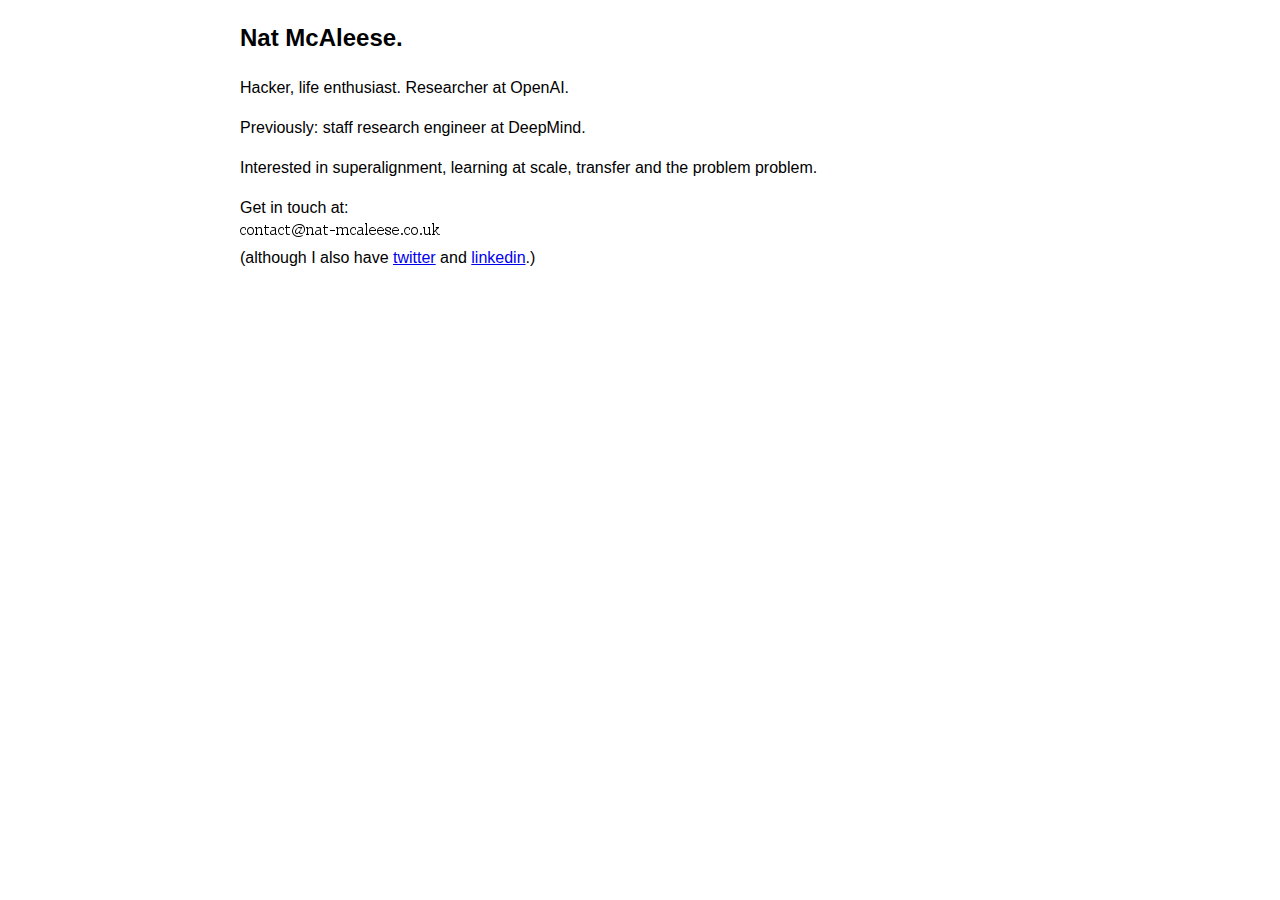
<file: index.html>
<!DOCTYPE html>
<html lang='en'>

  <head>
    <meta http-equiv="content-type" content="text/html; charset=utf-8">
    <meta name="viewport" content="width=device-width, initial-scale=1.0">
    <meta name="google-site-verification" content="U_DGR23dY5ToAO6FD14e_4UfSkHeMfm2pHHIN-rCdas" />
    <title>Nat McAleese</title>
    <style>

      body {
          position:relative;
          font-family:Tahoma,sans-serif;
          font-size:1rem;
          font-weight:400;
          line-height:1.5;
          padding:0 1rem;
          max-width:50rem;
          margin:0 auto
      }

      img {
          margin: auto;
      }

    </style>
  </head>

  <body>
    <h2>Nat McAleese.</h2>
    <p>Hacker, life enthusiast. Researcher at OpenAI.</p>
    <p>Previously: staff research engineer at DeepMind.</p>
    <p>Interested in superalignment, learning at scale, transfer and the problem problem.</p>
    <p>
      Get in touch at:
      <br>
      <img src="contact_email.png" alt="image of email">
      <br>
      (although I also have <a href="https://twitter.com/__nmca__">twitter</a> and <a href=https://www.linkedin.com/in/nat-mcaleese-2440a076>linkedin</a>.)
    </p>
  </body>
</html>
</file>
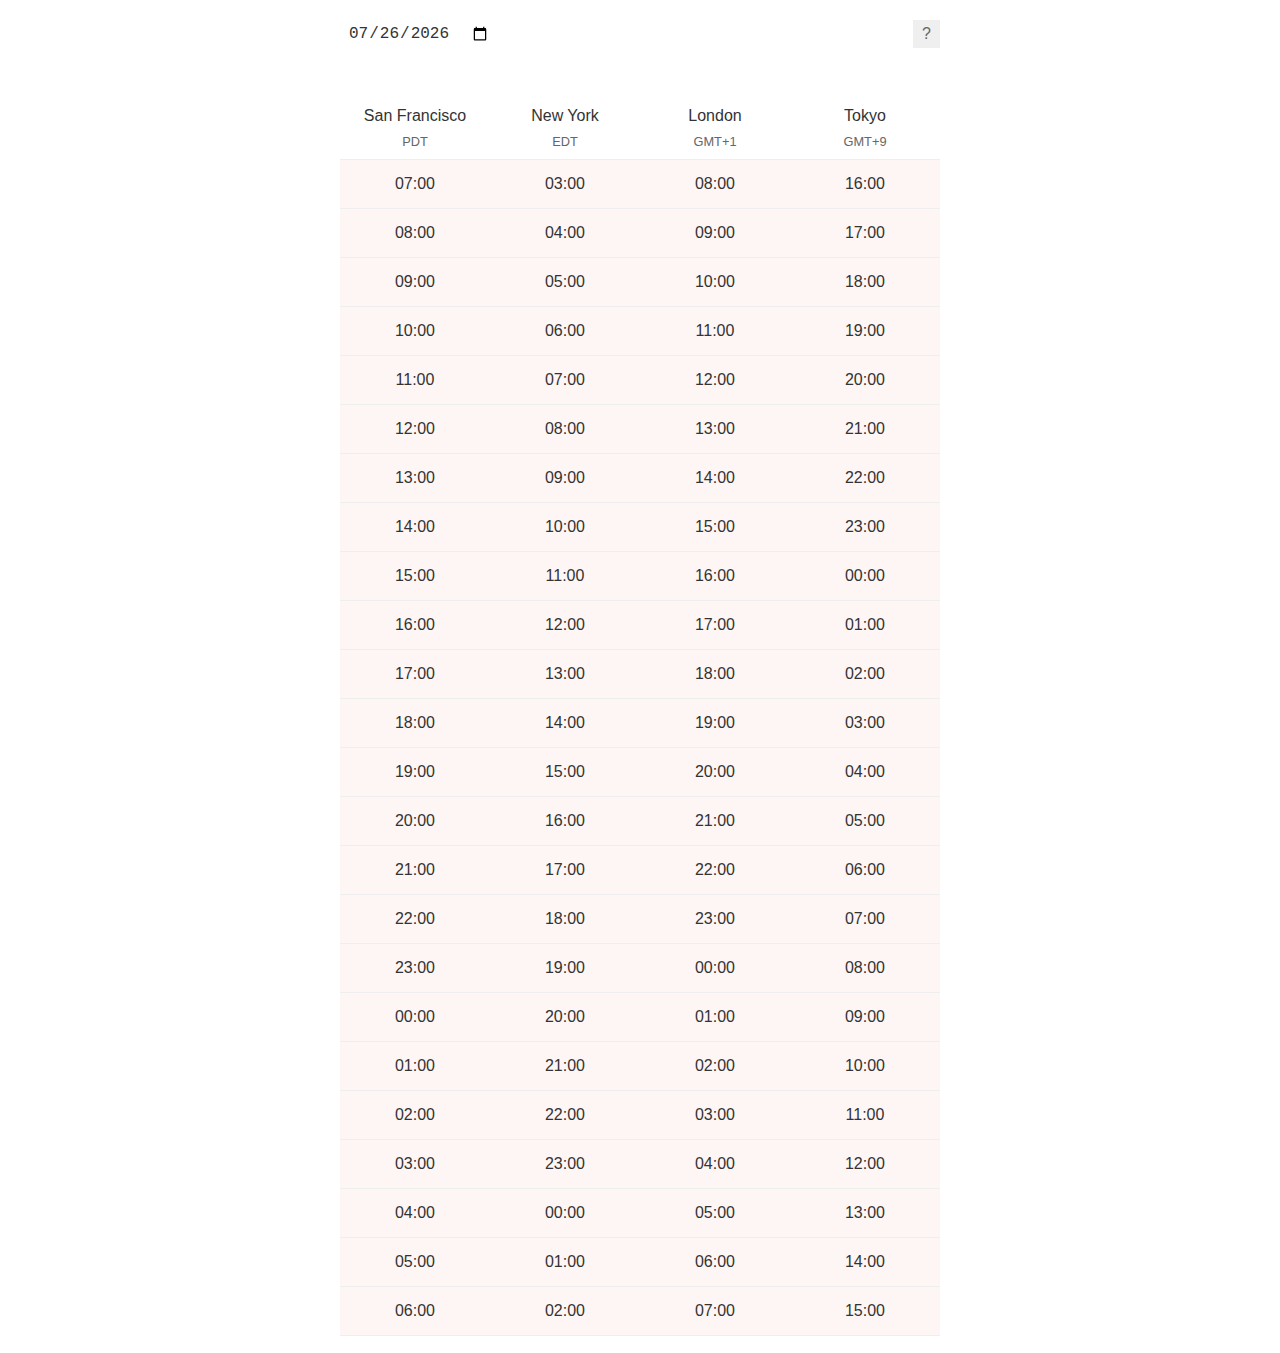
<file: tz.html>
<!DOCTYPE html>
<html lang="en">
<head>
  <meta charset="UTF-8">
  <meta name="viewport" content="width=device-width, initial-scale=1.0, user-scalable=no, maximum-scale=1.0">
  <title>Time Zone Comparison</title>
  <style>
    :root {
      --primary-color: #3498db;
      --background-color: #ffffff;
      --card-background: #fafafa;
      --text-primary: #333333;
      --text-secondary: #666666;
      --business-hours-color: rgba(46, 204, 113, 0.10);
      --working-hours-color: rgba(241, 196, 15, 0.10);
      --night-hours-color: rgba(231, 76, 60, 0.05);
      --border-color: #eeeeee;
    }

    * {
      box-sizing: border-box;
      margin: 0;
      padding: 0;
    }

    body {
      font-family: -apple-system, BlinkMacSystemFont, 'Segoe UI', Roboto, sans-serif;
      color: var(--text-primary);
      background-color: var(--background-color);
      line-height: 1.5;
      padding: 1rem;
    }

    .container {
      max-width: 600px;
      width: 100%;
      margin: 0 auto;
      display: flex;
      flex-direction: column;
      align-items: center;
    }

    .header {
      display: flex;
      justify-content: space-between;
      align-items: center;
      margin-bottom: 1.5rem;
      gap: 10px;
      width: 100%;
    }

    .date-selector {
      padding: 0.5rem;
      border: none;
      background-color: var(--background-color);
      font-size: 1rem;
      color: var(--text-primary);
      outline: none;
    }

    .settings-icon {
      cursor: pointer;
      font-size: 1rem;
      padding: 0.25rem 0.5rem;
      color: var(--text-secondary);
      border: 1px solid var(--border-color);
      flex-shrink: 0;
    }

    table {
      width: 100%;
      border-collapse: collapse;
      margin-top: 1rem;
      /* No border around the table */
      table-layout: fixed;
    }

    th {
      padding: 0.75rem 0.5rem 0.25rem;
      text-align: center;
      font-weight: 500;
      color: var(--text-primary);
      border-bottom: 1px solid var(--border-color);
    }

    .timezone-name {
      display: block;
      font-size: 0.8rem;
      font-weight: normal;
      color: var(--text-secondary);
      margin-top: 0.25rem;
      margin-bottom: 0.25rem;
    }

    td {
      padding: 0.75rem;
      text-align: center;
      border-bottom: 1px solid var(--border-color);
    }

    /* First column is primary city, show hour */
    tr td:first-child {
      font-weight: 500;
      text-align: center;
      /* Removed vertical border */
    }

    .business-hours {
      background-color: var(--business-hours-color);
    }

    .working-hours {
      background-color: var(--working-hours-color);
    }

    .night-hours {
      background-color: var(--night-hours-color);
    }

    .settings-panel {
      position: fixed;
      top: 0;
      right: -300px;
      width: 300px;
      height: 100%;
      background-color: white;
      border-left: 1px solid var(--border-color);
      transition: right 0.25s ease;
      padding: 1.5rem;
      z-index: 1000;
      overflow-y: auto;
      max-width: 100%;
    }

    .settings-panel.open {
      right: 0;
    }

    .settings-panel h2 {
      margin-bottom: 1.5rem;
      color: var(--text-primary);
      font-weight: 500;
    }

    .settings-panel h3 {
      margin: 1.25rem 0 0.5rem;
      color: var(--text-primary);
      font-weight: 500;
      font-size: 1rem;
    }

    .settings-group {
      margin-bottom: 1.25rem;
      display: flex;
      flex-direction: column;
      gap: 0.5rem;
    }

    .settings-group label {
      margin-bottom: 0.25rem;
      color: var(--text-secondary);
    }

    .settings-group select {
      padding: 0.35rem;
      border: 1px solid var(--border-color);
      background-color: var(--background-color);
      font-size: 0.9rem;
      color: var(--text-primary);
      outline: none;
    }

    .hours-range {
      display: flex;
      align-items: center;
      gap: 0.5rem;
    }

    .hours-range span {
      color: var(--text-secondary);
      font-size: 0.9rem;
    }

    .city-list {
      list-style-type: none;
    }

    .city-item {
      display: flex;
      justify-content: space-between;
      align-items: center;
      padding: 0.75rem 0;
      border-bottom: 1px solid var(--border-color);
    }

    .add-city {
      margin-top: 1.5rem;
    }

    .add-city select {
      width: 100%;
      padding: 0.5rem;
      margin-bottom: 0.75rem;
      border: 1px solid var(--border-color);
      background-color: var(--background-color);
      font-size: 1rem;
      color: var(--text-primary);
      outline: none;
    }

    .add-city button {
      width: 100%;
      background-color: var(--primary-color);
      color: white;
      border: none;
      padding: 0.5rem;
      cursor: pointer;
      font-size: 1rem;
      transition: opacity 0.2s;
    }

    .add-city button:hover {
      opacity: 0.9;
    }

    .close-settings {
      position: absolute;
      top: 1rem;
      right: 1rem;
      font-size: 1.5rem;
      cursor: pointer;
      color: var(--text-secondary);
    }

    .overlay {
      display: none;
      position: fixed;
      top: 0;
      left: 0;
      width: 100%;
      height: 100%;
      background-color: rgba(0, 0, 0, 0.3);
      z-index: 999;
    }

    .overlay.open {
      display: block;
    }

    .remove-btn {
      border: none;
      background: none;
      font-size: 1.25rem;
      cursor: pointer;
      color: var(--text-secondary);
      width: 1.75rem;
      height: 1.75rem;
      display: flex;
      align-items: center;
      justify-content: center;
    }

    .primary-tag {
      font-size: 0.75rem;
      background-color: var(--primary-color);
      color: white;
      padding: 0.15rem 0.4rem;
      margin-left: 0.5rem;
    }

    @media (max-width: 600px) {
      body {
        padding: 0.25rem;
      }

      .container {
        width: 100%;
        padding: 0;
      }

      table {
        font-size: 0.85rem;
        width: 100%;
      }

      th, td {
        padding: 0.5rem 0.1rem;
      }

      .date-selector {
        min-width: 140px;
        width: auto;
      }

      .settings-panel {
        width: 100%;
        right: -100%;
      }
    }
  </style>
</head>
<body>
  <div class="container">
    <div class="header">
      <input type="date" id="date-selector" class="date-selector">
      <button class="settings-icon" id="settings-button" aria-label="Settings">?</button>
    </div>
    <table id="time-table">
      <thead>
        <tr id="table-header">
          <!-- City headers will be added by JavaScript -->
        </tr>
      </thead>
      <tbody id="table-body">
        <!-- Rows will be added by JavaScript -->
      </tbody>
    </table>
  </div>

  <!-- Settings Panel -->
  <div class="overlay" id="overlay"></div>
  <div class="settings-panel" id="settings-panel">
    <div class="close-settings" id="close-settings">×</div>
    <h2>Settings</h2>
    
    <h3>Table Options</h3>
    <div class="settings-group">
      <label for="start-hour">Start Hour:</label>
      <select id="start-hour">
        <option value="0">00:00</option>
        <option value="1">01:00</option>
        <option value="2">02:00</option>
        <option value="3">03:00</option>
        <option value="4">04:00</option>
        <option value="5">05:00</option>
        <option value="6">06:00</option>
        <option value="7" selected>07:00</option>
        <option value="8">08:00</option>
        <option value="9">09:00</option>
        <option value="10">10:00</option>
        <option value="11">11:00</option>
        <option value="12">12:00</option>
        <option value="13">13:00</option>
        <option value="14">14:00</option>
        <option value="15">15:00</option>
        <option value="16">16:00</option>
        <option value="17">17:00</option>
        <option value="18">18:00</option>
        <option value="19">19:00</option>
        <option value="20">20:00</option>
        <option value="21">21:00</option>
        <option value="22">22:00</option>
        <option value="23">23:00</option>
      </select>
    </div>
    
    <div class="settings-group">
      <label>Working Hours:</label>
      <div class="hours-range">
        <select id="working-start">
          <option value="6">06:00</option>
          <option value="7">07:00</option>
          <option value="8" selected>08:00</option>
          <option value="9">09:00</option>
          <option value="10">10:00</option>
          <option value="11">11:00</option>
          <option value="12">12:00</option>
          <option value="13">13:00</option>
          <option value="14">14:00</option>
        </select>
        <span>to</span>
        <select id="working-end">
          <option value="14">14:00</option>
          <option value="15">15:00</option>
          <option value="16">16:00</option>
          <option value="17" selected>17:00</option>
          <option value="18">18:00</option>
          <option value="19">19:00</option>
          <option value="20">20:00</option>
          <option value="21">21:00</option>
          <option value="22">22:00</option>
        </select>
      </div>
    </div>
    
    <div class="settings-group">
      <label>Awake Hours:</label>
      <div class="hours-range">
        <select id="awake-start">
          <option value="4">04:00</option>
          <option value="5">05:00</option>
          <option value="6">06:00</option>
          <option value="7">07:00</option>
          <option value="8" selected>08:00</option>
          <option value="9">09:00</option>
          <option value="10">10:00</option>
          <option value="11">11:00</option>
          <option value="12">12:00</option>
        </select>
        <span>to</span>
        <select id="awake-end">
          <option value="18">18:00</option>
          <option value="19">19:00</option>
          <option value="20">20:00</option>
          <option value="21">21:00</option>
          <option value="22" selected>22:00</option>
          <option value="23">23:00</option>
          <option value="0">00:00</option>
          <option value="1">01:00</option>
          <option value="2">02:00</option>
        </select>
      </div>
    </div>
    
    <h3>Cities</h3>
    <ul class="city-list" id="city-list">
      <!-- City list items will be added by JavaScript -->
    </ul>
    <div class="add-city">
      <h3>Add City</h3>
      <select id="city-select">
        <!-- City options will be added by JavaScript -->
      </select>
      <button id="add-city-button">Add City</button>
    </div>
  </div>

  <script>
    // City data with time zones
    const allCities = [
      { name: "London", timezone: "Europe/London" },
      { name: "New York", timezone: "America/New_York" },
      { name: "San Francisco", timezone: "America/Los_Angeles" },
      { name: "Tokyo", timezone: "Asia/Tokyo" },
      { name: "Sydney", timezone: "Australia/Sydney" },
      { name: "Berlin", timezone: "Europe/Berlin" },
      { name: "Paris", timezone: "Europe/Paris" },
      { name: "Beijing", timezone: "Asia/Shanghai" },
      { name: "Mumbai", timezone: "Asia/Kolkata" },
      { name: "Dubai", timezone: "Asia/Dubai" },
      { name: "Singapore", timezone: "Asia/Singapore" },
      { name: "Auckland", timezone: "Pacific/Auckland" },
      { name: "Toronto", timezone: "America/Toronto" },
      { name: "Mexico City", timezone: "America/Mexico_City" },
      { name: "São Paulo", timezone: "America/Sao_Paulo" },
      { name: "Los Angeles", timezone: "America/Los_Angeles" },
      { name: "Chicago", timezone: "America/Chicago" },
      { name: "Hong Kong", timezone: "Asia/Hong_Kong" },
      { name: "Seoul", timezone: "Asia/Seoul" }
    ];

    // Default selected cities (first is primary)
    let selectedCities = [
      { name: "San Francisco", timezone: "America/Los_Angeles" },
      { name: "New York", timezone: "America/New_York" },
      { name: "London", timezone: "Europe/London" },
      { name: "Tokyo", timezone: "Asia/Tokyo" }
    ];
    
    // Default settings
    let settings = {
      startHour: 7,
      workingHours: { start: 8, end: 17 },
      awakeHours: { start: 8, end: 22 }
    };

    // DOM elements
    const dateSelector = document.getElementById('date-selector');
    const tableHeader = document.getElementById('table-header');
    const tableBody = document.getElementById('table-body');
    const settingsButton = document.getElementById('settings-button');
    const settingsPanel = document.getElementById('settings-panel');
    const closeSettings = document.getElementById('close-settings');
    const overlay = document.getElementById('overlay');
    const cityList = document.getElementById('city-list');
    const citySelect = document.getElementById('city-select');
    const addCityButton = document.getElementById('add-city-button');
    
    // Settings controls
    const startHourSelect = document.getElementById('start-hour');
    const workingStartSelect = document.getElementById('working-start');
    const workingEndSelect = document.getElementById('working-end');
    const awakeStartSelect = document.getElementById('awake-start');
    const awakeEndSelect = document.getElementById('awake-end');

    // Set today's date as default
    const today = new Date();
    dateSelector.value = today.toISOString().split('T')[0];

    // Helper function to get timezone abbreviation
    function getTimezoneAbbr(timezone, date) {
      const options = { timeZoneName: 'short', timeZone: timezone };
      // Get timezone abbreviation from the date string
      const tzAbbr = new Intl.DateTimeFormat('en-US', options)
        .formatToParts(date)
        .find(part => part.type === 'timeZoneName').value;
      return tzAbbr;
    }

    // Generate time table function
    function generateTimeTable() {
      // Clear existing table
      tableHeader.innerHTML = '';
      tableBody.innerHTML = '';

      // Get selected date
      const selectedDate = dateSelector.value;
      const dateObj = new Date(selectedDate);

      // Add city headers including primary city
      selectedCities.forEach((city, index) => {
        const cityName = city.name;
        const tzAbbr = getTimezoneAbbr(city.timezone, dateObj);

        tableHeader.innerHTML += `
          <th>
            ${cityName}
            <span class="timezone-name">${tzAbbr}</span>
          </th>`;
      });

      // Get primary city timezone
      const primaryTimezone = selectedCities[0].timezone;

      // Generate rows for each hour (24 hours)
      for (let hour = parseInt(settings.startHour); hour < parseInt(settings.startHour) + 24; hour++) {
        const row = document.createElement('tr');
        const displayHour = hour % 24;

        // Create array to track if all cities are in business hours for coloring
        const hourTypes = [];

        // City time columns including primary city
        selectedCities.forEach((city, index) => {
          const cityCell = document.createElement('td');

          // Create a date object for the selected date at the current hour in the primary timezone
          const date = new Date(`${selectedDate}T${displayHour.toString().padStart(2, '0')}:00:00`);

          // Convert to city's timezone
          const options = {
            hour: '2-digit',
            minute: '2-digit',
            timeZone: city.timezone,
            hour12: false
          };

          const localTime = date.toLocaleTimeString('en-US', options);

          // For primary city (index 0), just show the hour
          if (index === 0) {
            cityCell.textContent = `${displayHour.toString().padStart(2, '0')}:00`;
          } else {
            cityCell.textContent = localTime;
          }

          // Get hour for styling
          const cityHour = parseInt(localTime.split(':')[0]);

          // Determine cell color based on working and awake hours
          // Handle working hours (might also wrap around midnight)
          if ((settings.workingHours.start <= settings.workingHours.end && 
               cityHour >= settings.workingHours.start && 
               cityHour <= settings.workingHours.end) ||
              (settings.workingHours.start > settings.workingHours.end && 
               (cityHour >= settings.workingHours.start || 
                cityHour <= settings.workingHours.end))) {
            hourTypes.push('business');
          } 
          // Handle awake hours (may wrap around midnight)
          else if (
            // If start hour is less than end hour, normal comparison
            (settings.awakeHours.start <= settings.awakeHours.end && 
             cityHour >= settings.awakeHours.start && 
             cityHour <= settings.awakeHours.end) ||
            // If end hour is less than start hour (crosses midnight)
            (settings.awakeHours.start > settings.awakeHours.end && 
             (cityHour >= settings.awakeHours.start || 
              cityHour <= settings.awakeHours.end))
          ) {
            hourTypes.push('working');
          } else {
            hourTypes.push('night');
          }

          row.appendChild(cityCell);
        });

        // Color the entire row based on all cities' hours
        if (hourTypes.every(type => type === 'business')) {
          row.classList.add('business-hours');
        } else if (hourTypes.every(type => type === 'business' || type === 'working')) {
          row.classList.add('working-hours');
        } else {
          row.classList.add('night-hours');
        }

        tableBody.appendChild(row);
      }
    }

    // Initialize city select dropdown
    function initializeCitySelect() {
      citySelect.innerHTML = '';

      // Filter out already selected cities
      const selectedCityNames = selectedCities.map(city => city.name);
      const availableCities = allCities.filter(city => !selectedCityNames.includes(city.name));

      availableCities.forEach(city => {
        const option = document.createElement('option');
        option.value = city.name;
        option.textContent = city.name;
        citySelect.appendChild(option);
      });
    }

    // Update city list in settings panel
    function updateCityList() {
      cityList.innerHTML = '';

      selectedCities.forEach((city, index) => {
        const li = document.createElement('li');
        li.className = 'city-item';

        // Create label
        const label = document.createElement('div');

        if (index === 0) {
          label.innerHTML = `<span>${city.name} <span class="primary-tag">Primary</span></span>`;
        } else {
          label.innerHTML = `<span>${city.name}</span>`;
        }

        li.appendChild(label);

        // Add buttons container
        const buttonsContainer = document.createElement('div');

        // Add remove button for all cities
        const removeButton = document.createElement('button');
        removeButton.textContent = '×';
        removeButton.className = 'remove-btn';

        removeButton.addEventListener('click', () => {
          if (index === 0 && selectedCities.length > 1) {
            // If removing primary city, make the next one primary
            selectedCities.splice(0, 1);
          } else if (selectedCities.length > 1) {
            selectedCities.splice(index, 1);
          } else {
            alert("You must keep at least one city.");
            return;
          }

          saveSettings();
          updateCityList();
          initializeCitySelect();
          generateTimeTable();
        });

        // Add make primary button for non-primary cities
        if (index !== 0) {
          const makePrimaryButton = document.createElement('button');
          makePrimaryButton.textContent = '★';
          makePrimaryButton.className = 'remove-btn';
          makePrimaryButton.title = 'Make Primary';
          makePrimaryButton.style.marginRight = '5px';

          makePrimaryButton.addEventListener('click', () => {
            // Move this city to the beginning of the array
            const city = selectedCities.splice(index, 1)[0];
            selectedCities.unshift(city);

            saveSettings();
            updateCityList();
            generateTimeTable();
          });

          buttonsContainer.appendChild(makePrimaryButton);
        }

        buttonsContainer.appendChild(removeButton);
        li.appendChild(buttonsContainer);

        cityList.appendChild(li);
      });
    }

    // Save settings to localStorage
    function saveSettings() {
      localStorage.setItem('selectedCities', JSON.stringify(selectedCities));
      localStorage.setItem('timeSettings', JSON.stringify(settings));
    }

    // Load settings from localStorage
    function loadSettings() {
      const savedCities = localStorage.getItem('selectedCities');
      if (savedCities) {
        selectedCities = JSON.parse(savedCities);
      }
      
      const savedTimeSettings = localStorage.getItem('timeSettings');
      if (savedTimeSettings) {
        settings = JSON.parse(savedTimeSettings);
        
        // Update UI to match loaded settings
        startHourSelect.value = settings.startHour;
        workingStartSelect.value = settings.workingHours.start;
        workingEndSelect.value = settings.workingHours.end;
        awakeStartSelect.value = settings.awakeHours.start;
        awakeEndSelect.value = settings.awakeHours.end;
      }
    }
    
    // Function to update settings from UI values
    function updateSettings() {
      settings.startHour = parseInt(startHourSelect.value);
      settings.workingHours.start = parseInt(workingStartSelect.value);
      settings.workingHours.end = parseInt(workingEndSelect.value);
      settings.awakeHours.start = parseInt(awakeStartSelect.value);
      settings.awakeHours.end = parseInt(awakeEndSelect.value);
      
      saveSettings();
      generateTimeTable();
    }

    // Event Listeners
    dateSelector.addEventListener('change', generateTimeTable);
    
    // Settings controls event listeners
    startHourSelect.addEventListener('change', updateSettings);
    workingStartSelect.addEventListener('change', updateSettings);
    workingEndSelect.addEventListener('change', updateSettings);
    awakeStartSelect.addEventListener('change', updateSettings);
    awakeEndSelect.addEventListener('change', updateSettings);

    settingsButton.addEventListener('click', () => {
      settingsPanel.classList.add('open');
      overlay.classList.add('open');
    });

    closeSettings.addEventListener('click', () => {
      settingsPanel.classList.remove('open');
      overlay.classList.remove('open');
    });

    overlay.addEventListener('click', () => {
      settingsPanel.classList.remove('open');
      overlay.classList.remove('open');
    });

    addCityButton.addEventListener('click', () => {
      const selectedCityName = citySelect.value;
      if (selectedCityName && citySelect.options.length > 0) {
        const city = allCities.find(city => city.name === selectedCityName);
        if (city) {
          selectedCities.push(city);
          saveSettings();
          updateCityList();
          initializeCitySelect();
          generateTimeTable();
        }
      }
    });

    // Initialize the app
    loadSettings();
    updateCityList();
    initializeCitySelect();
    generateTimeTable();
  </script>
</body>
</html>
</file>
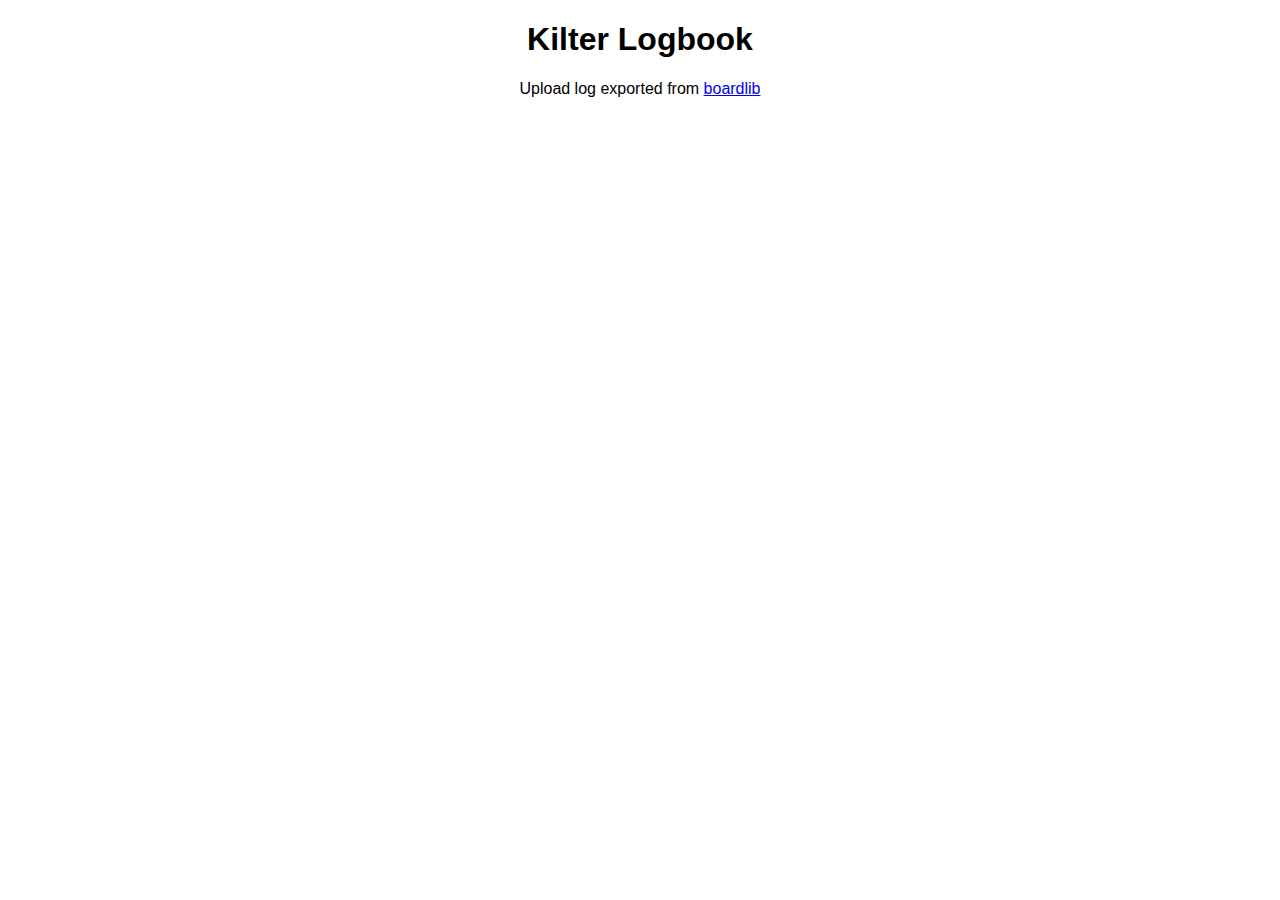
<file: random/kilterviz.html>
<!DOCTYPE html>
<html lang="en">

<head>
  <meta charset="UTF-8">
  <title>Kilter Logbook</title>
  <style>
    body {
      font-family: Arial, sans-serif;
      margin: 20px;
    }

    h1 {
      text-align: center;
    }

    p {
      text-align: center;
    }

    #upload,
    #new-upload {
      display: block;
      margin: 20px auto;
    }

    #chart {
      margin-top: 40px;
      text-align: center;
    }

    .tooltip {
      position: absolute;
      text-align: left;
      padding: 8px;
      font: 12px sans-serif;
      background: rgba(255, 255, 255, 0.9);
      border: 1px solid #d3d3d3;
      border-radius: 4px;
      pointer-events: none;
      box-shadow: 0px 0px 2px 0px #a6a6a6;
    }

    .axis path,
    .axis line {
      fill: none;
      stroke: #333;
      shape-rendering: crispEdges;
    }

    .circle {
      fill: #1f77b4;
      stroke: #fff;
      stroke-width: 1.5px;
    }

    .circle:hover {
      fill: #ff7f0e;
    }

    .circle-text {
      pointer-events: none;
    }

    svg {
      display: inline-block;
    }

    .y.axis.scatter .tick line,
    .y.axis.scatter .tick text {
      display: none;
    }

    #scatterplot {
      margin-bottom: 50px;
    }
  </style>
</head>

<body>

  <h1>Kilter Logbook</h1>
  <p> Upload log exported from <a href="https://github.com/lemeryfertitta/BoardLib">boardlib</a></p>

  <input type="file" id="upload" accept=".csv" style="display:none;">
  <button id="new-upload" style="display:none;">Upload Data</button>

  <div id="chart">
    <div id="scatterplot"></div>
    <div id="linechart"></div>
    <div id="averagechart"></div> <!-- New div for the average chart -->
  </div>

  <div class="tooltip" style="opacity:0;"></div>

  <!-- Include D3.js -->
  <script src="https://d3js.org/d3.v7.min.js"></script>

  <script>
    const upload = document.getElementById('upload');
    const newUpload = document.getElementById('new-upload');
    const chartDiv = document.getElementById('chart');
    const tooltip = d3.select('.tooltip');

    // Check if data exists in sessionStorage
    if (sessionStorage.getItem('climbData')) {
      const storedData = JSON.parse(sessionStorage.getItem('climbData'));
      processData(storedData);
      newUpload.style.display = 'block';
    } else {
      upload.style.display = 'block';
    }

    upload.addEventListener('change', handleFileUpload);
    newUpload.addEventListener('click', () => {
      upload.click();
    });

    function handleFileUpload(event) {
      const file = event.target.files[0];
      if (file && file.name.endsWith('.csv')) {
        const reader = new FileReader();
        reader.onload = function (e) {
          const text = e.target.result;
          const data = d3.csvParse(text);
          // Store data in sessionStorage
          sessionStorage.setItem('climbData', JSON.stringify(data));
          processData(data);
          upload.style.display = 'none';
          newUpload.style.display = 'block';
        };
        reader.readAsText(file);
      } else {
        alert('Please upload a valid CSV file.');
      }
    }

    function processData(data) {
      data.forEach(d => {
        d.date = new Date(d.date);
        d.grade = +d.logged_grade.replace('V', '');
        d.time = d3.timeFormat('%H:%M:%S')(d.date);
        d.dateOnly = d3.timeFormat('%Y-%m-%d')(d.date);
      });

      const nestedData = d3.group(data, d => d.dateOnly);

      const plotData = [];
      const sessionTotals = [];
      let sessionIndex = 0;
      const sessionIndexToDate = {}; // Map sessionIndex to date

      nestedData.forEach((values, key) => {
        sessionIndex++;
        sessionIndexToDate[sessionIndex] = key; // Store the date

        // Compute total grade points and average grade for the session
        let totalGradePoints = 0;
        values.forEach(d => {
          totalGradePoints += d.grade;
        });
        let averageGrade = totalGradePoints / values.length; // Compute average grade

        // Store in sessionTotals
        sessionTotals.push({
          sessionIndex: sessionIndex,
          date: new Date(key),
          totalGradePoints: totalGradePoints,
          averageGrade: averageGrade // Add average grade
        });

        // Sort climbs within the day by grade ascending
        values.sort((a, b) => d3.ascending(a.grade, b.grade));

        values.forEach((d, i) => {
          plotData.push({
            date: new Date(key),
            climbIndex: i,
            sessionIndex: sessionIndex,
            totalClimbs: values.length,
            grade: d.grade,
            name: d.climb_name,
            time: d.time,
            angle: d.angle
          });
        });
      });

      // Calculate dimensions
      const maxClimbsPerSession = d3.max(plotData, d => d.totalClimbs);
      const circleRadius = 10;
      const circleDiameter = circleRadius * 2;
      const innerHeight = maxClimbsPerSession * circleDiameter;
      const margin = { top: 20, right: 40, bottom: 60, left: 60 };
      const height = innerHeight + margin.top + margin.bottom;
      const width = 960 - margin.left - margin.right;

      drawChart(plotData, sessionIndexToDate, width, height, circleRadius);
      drawLineChart(sessionTotals, sessionIndexToDate, width, height * 0.75);
      drawAverageChart(sessionTotals, sessionIndexToDate, width, height * 0.75); // Call the new function
    }

    function drawChart(data, sessionIndexToDate, width, height, circleRadius) {
      d3.select('#scatterplot').html(''); // Clear any existing content

      const margin = { top: 20, right: 40, bottom: 60, left: 60 };

      const circleDiameter = circleRadius * 2;

      const maxSessionIndex = d3.max(data, d => d.sessionIndex);
      const maxClimbsPerSession = d3.max(data, d => d.totalClimbs);

      const innerHeight = height - margin.top - margin.bottom;

      const svg = d3.select('#scatterplot').append('svg')
        .attr('width', width + margin.left + margin.right)
        .attr('height', height)
        .style('display', 'inline-block') // Center the SVG
        .append('g')
        .attr('transform', `translate(${margin.left},${margin.top})`);

      const xScale = d3.scaleLinear()
        .domain([1, maxSessionIndex])
        .range([0, width]);

      const yScale = d3.scaleLinear()
        .domain([0, maxClimbsPerSession - 1])
        .range([innerHeight - circleRadius, circleRadius]);

      const xAxis = d3.axisBottom(xScale)
        .tickFormat(function (d) {
          return sessionIndexToDate[d] ? sessionIndexToDate[d] : d;
        })
        .tickSizeOuter(0);

      svg.append('g')
        .attr('class', 'x axis')
        .attr('transform', `translate(0,${innerHeight})`)
        .call(xAxis)
        .selectAll("text")
        .style("text-anchor", "end")
        .attr("dx", "-0.8em")
        .attr("dy", "0.15em")
        .attr("transform", "rotate(-65)");

      const yAxis = d3.axisLeft(yScale)
        .tickSize(0)
        .tickFormat('');

      svg.append('g')
        .attr('class', 'y axis scatter') // Add class 'scatter' to this axis
        .call(yAxis);

      // Add circles
      svg.selectAll('.circle')
        .data(data)
        .enter()
        .append('circle')
        .attr('class', 'circle')
        .attr('cx', d => xScale(d.sessionIndex))
        .attr('cy', d => yScale(d.climbIndex))
        .attr('r', circleRadius)
        .on('mouseover', (event, d) => {
          tooltip.transition()
            .duration(200)
            .style('opacity', .9);
          tooltip.html(`<strong>Name:</strong> ${d.name}<br/>
                         <strong>Grade:</strong> V${d.grade}<br/>
                         <strong>Time:</strong> ${d.time}<br/>
                         <strong>Angle:</strong> ${d.angle}`)
            .style('left', (event.pageX + 10) + 'px')
            .style('top', (event.pageY - 28) + 'px');
        })
        .on('mouseout', () => {
          tooltip.transition()
            .duration(500)
            .style('opacity', 0);
        });

      // Adjusted color scale for grades
      const maxGrade = d3.max(data, d => d.grade);
      const colorScale = d3.scaleSequential()
        .domain([1, maxGrade])
        .interpolator(d3.interpolateBlues);

      // Apply the adjusted color scale
      svg.selectAll('.circle')
        .style('fill', d => {
          const grade = d.grade >= 3 ? d.grade : 3;
          return colorScale(grade);
        });

      // Add grade labels on circles
      svg.selectAll('.circle-text')
        .data(data)
        .enter()
        .append('text')
        .attr('class', 'circle-text')
        .attr('x', d => xScale(d.sessionIndex))
        .attr('y', d => yScale(d.climbIndex) + 4)
        .attr('text-anchor', 'middle')
        .attr('fill', '#fff')
        .attr('font-size', '10px')
        .style('pointer-events', 'none')
        .text(d => `V${d.grade}`);
    }

    function drawLineChart(sessionTotals, sessionIndexToDate, width, height) {
      d3.select('#linechart').html(''); // Clear any existing content

      const margin = { top: 20, right: 40, bottom: 60, left: 60 };

      const svg = d3.select('#linechart').append('svg')
        .attr('width', width + margin.left + margin.right)
        .attr('height', height + margin.top + margin.bottom)
        .style('display', 'inline-block') // Center the SVG
        .append('g')
        .attr('transform', `translate(${margin.left},${margin.top})`);

      const xScale = d3.scaleLinear()
        .domain([1, d3.max(sessionTotals, d => d.sessionIndex)])
        .range([0, width]);

      const yScale = d3.scaleLinear()
        .domain([0, d3.max(sessionTotals, d => d.totalGradePoints)])
        .range([height, 0]);

      const xAxis = d3.axisBottom(xScale)
        .tickFormat(function (d) {
          return sessionIndexToDate[d] ? sessionIndexToDate[d] : d;
        })
        .tickSizeOuter(0);

      svg.append('g')
        .attr('class', 'x axis')
        .attr('transform', `translate(0,${height})`)
        .call(xAxis)
        .selectAll("text")
        .style("text-anchor", "end")
        .attr("dx", "-0.8em")
        .attr("dy", "0.15em")
        .attr("transform", "rotate(-65)");

      const yAxis = d3.axisLeft(yScale);

      svg.append('g')
        .attr('class', 'y axis')
        .call(yAxis);

      // Add Y-axis label
      svg.append("text")
        .attr("transform", "rotate(-90)")
        .attr("y", 0 - margin.left + 15)
        .attr("x", 0 - (height / 2))
        .attr("dy", "1em")
        .style("text-anchor", "middle")
        .text("Total V Points");

      // Define the line
      const line = d3.line()
        .x(d => xScale(d.sessionIndex))
        .y(d => yScale(d.totalGradePoints));

      // Add the line path
      svg.append('path')
        .datum(sessionTotals)
        .attr('fill', 'none')
        .attr('stroke', 'steelblue')
        .attr('stroke-width', 2)
        .attr('d', line);

      // Add points
      svg.selectAll('.dot')
        .data(sessionTotals)
        .enter().append('circle')
        .attr('class', 'dot')
        .attr('cx', d => xScale(d.sessionIndex))
        .attr('cy', d => yScale(d.totalGradePoints))
        .attr('r', 4)
        .attr('fill', 'steelblue')
        .on('mouseover', (event, d) => {
          tooltip.transition()
            .duration(200)
            .style('opacity', .9);
          tooltip.html(`<strong>Date:</strong> ${d3.timeFormat('%Y-%m-%d')(d.date)}<br/>
                        <strong>Total V Points:</strong> ${d.totalGradePoints}`)
            .style('left', (event.pageX + 10) + 'px')
            .style('top', (event.pageY - 28) + 'px');
        })
        .on('mouseout', () => {
          tooltip.transition()
            .duration(500)
            .style('opacity', 0);
        });
    }

    // New function to draw the average chart
    function drawAverageChart(sessionTotals, sessionIndexToDate, width, height) {
      d3.select('#averagechart').html(''); // Clear any existing content

      const margin = { top: 20, right: 40, bottom: 60, left: 60 };

      const svg = d3.select('#averagechart').append('svg')
        .attr('width', width + margin.left + margin.right)
        .attr('height', height + margin.top + margin.bottom)
        .style('display', 'inline-block') // Center the SVG
        .append('g')
        .attr('transform', `translate(${margin.left},${margin.top})`);

      const xScale = d3.scaleLinear()
        .domain([1, d3.max(sessionTotals, d => d.sessionIndex)])
        .range([0, width]);

      const yScale = d3.scaleLinear()
        .domain([0, d3.max(sessionTotals, d => d.averageGrade)])
        .range([height, 0]);

      const xAxis = d3.axisBottom(xScale)
        .tickFormat(function (d) {
          return sessionIndexToDate[d] ? sessionIndexToDate[d] : d;
        })
        .tickSizeOuter(0);

      svg.append('g')
        .attr('class', 'x axis')
        .attr('transform', `translate(0,${height})`)
        .call(xAxis)
        .selectAll("text")
        .style("text-anchor", "end")
        .attr("dx", "-0.8em")
        .attr("dy", "0.15em")
        .attr("transform", "rotate(-65)");

      const yAxis = d3.axisLeft(yScale);

      svg.append('g')
        .attr('class', 'y axis')
        .call(yAxis);

      // Add Y-axis label
      svg.append("text")
        .attr("transform", "rotate(-90)")
        .attr("y", 0 - margin.left + 15)
        .attr("x", 0 - (height / 2))
        .attr("dy", "1em")
        .style("text-anchor", "middle")
        .text("Average V Grade");

      // Define the line
      const line = d3.line()
        .x(d => xScale(d.sessionIndex))
        .y(d => yScale(d.averageGrade));

      // Add the line path
      svg.append('path')
        .datum(sessionTotals)
        .attr('fill', 'none')
        .attr('stroke', 'green')
        .attr('stroke-width', 2)
        .attr('d', line);

      // Add points
      svg.selectAll('.dot')
        .data(sessionTotals)
        .enter().append('circle')
        .attr('class', 'dot')
        .attr('cx', d => xScale(d.sessionIndex))
        .attr('cy', d => yScale(d.averageGrade))
        .attr('r', 4)
        .attr('fill', 'green')
        .on('mouseover', (event, d) => {
          tooltip.transition()
            .duration(200)
            .style('opacity', .9);
          tooltip.html(`<strong>Date:</strong> ${d3.timeFormat('%Y-%m-%d')(d.date)}<br/>
                        <strong>Average V Grade:</strong> ${d.averageGrade.toFixed(2)}`)
            .style('left', (event.pageX + 10) + 'px')
            .style('top', (event.pageY - 28) + 'px');
        })
        .on('mouseout', () => {
          tooltip.transition()
            .duration(500)
            .style('opacity', 0);
        });
    }
  </script>

</body>

</html>
</file>
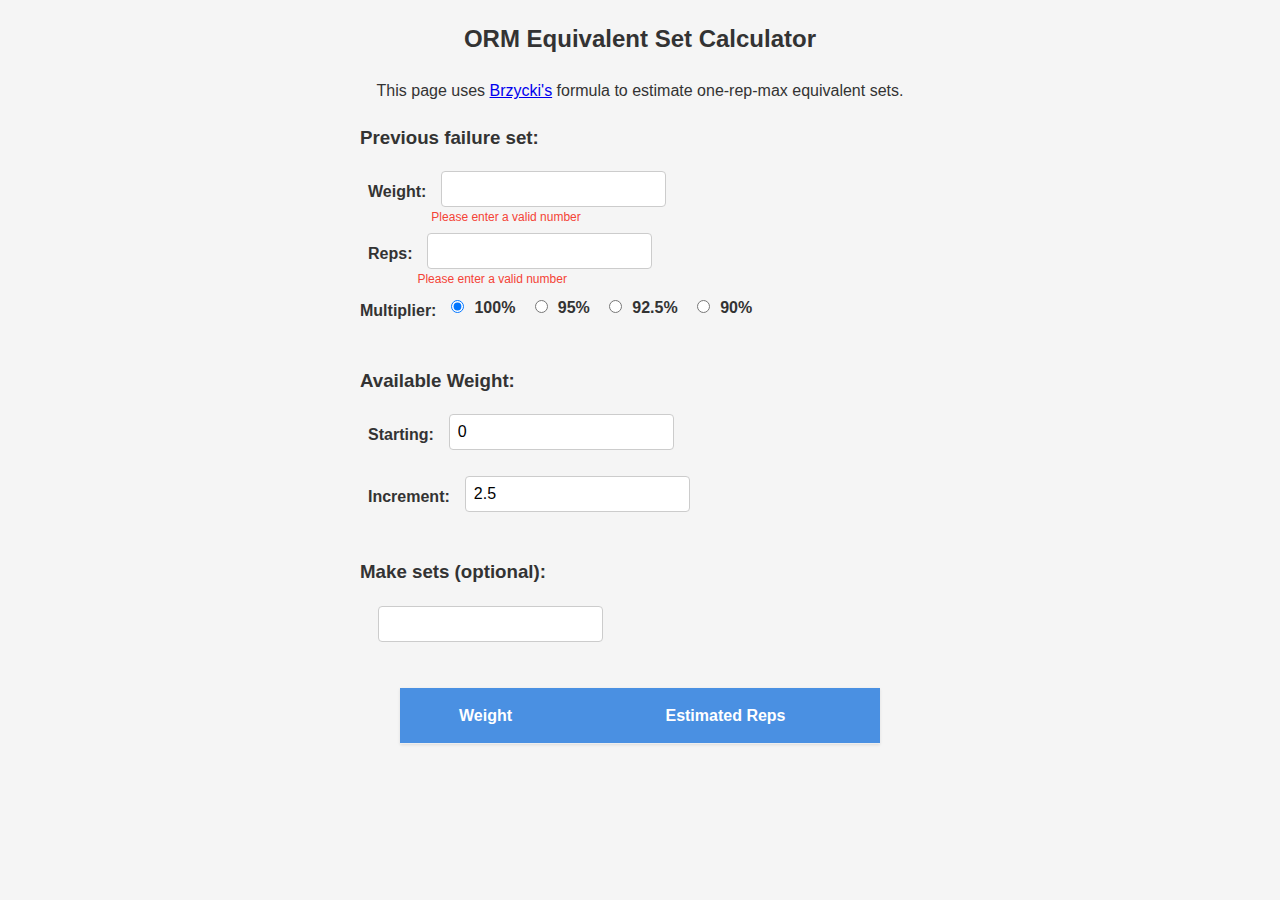
<file: random/rep-calculator.html>
<!DOCTYPE html>
<html lang="en">
<head>
  <meta charset="UTF-8">
  <!-- Prevent zoom on focus and show numeric keyboard on iOS -->
  <meta name="viewport" 
        content="width=device-width, initial-scale=1.0, 
                 user-scalable=no, 
                 maximum-scale=1.0">
  <title>ORM Equivalent Set Calculator</title>
  <style>
    :root {
      --main-color: #4a90e2;
      --text-color: #333;
      --background-color: #f5f5f5;
      --input-background: #fff;
      --input-border-color: #ccc;
      --input-focus-border-color: var(--main-color);
      --error-color: #f44336;
    }

    body {
      font-family: 'Segoe UI', Tahoma, Geneva, Verdana, sans-serif;
      color: var(--text-color);
      background-color: var(--background-color);
      line-height: 1.6;
      margin: 0;
      padding: 0;
    }

    h2 {
      text-align: center;
      margin-bottom: 20px;
    }

    p {
      text-align: center;
    }

    table {
      width: 80%;
      max-width: 30em;
      margin: 20px auto;
      border-collapse: collapse;
      box-shadow: 0 1px 3px rgba(0, 0, 0, 0.1);
    }

    th,
    td {
      padding: 15px;
      text-align: center;
      border-bottom: 1px solid #eee;
    }

    th {
      background-color: var(--main-color);
      color: white;
    }

    tbody tr:hover {
      background-color: #eaeaea;
    }

    .input-box {
      max-width: 35em;
      margin: auto;
    }

    .input-section {
      width: 80%;
      margin: 20px auto;
    }

    .input-group {
      display: flex;
      flex-wrap: wrap;
      align-items: center;
      padding-left: 0.5em;
    }

    .field {
      display: flex;
      align-items: center;
      flex-basis: 150px;
      flex-grow: 1;
      padding-bottom: 1em;
    }

    label {
      font-weight: bold;
      margin-right: 5px;
      margin-bottom: 5px;
    }

    .input-wrapper {
      position: relative;
      display: inline-block;
      margin-bottom: 10px;
    }

    input {
      margin: 0 10px;
      background-color: var(--input-background);
      border: 1px solid var(--input-border-color);
      padding: 8px;
      outline: none;
      border-radius: 4px;
      /* Ensure at least 16px font to prevent iOS zoom */
      font-size: 16px;
    }

    input:focus {
      border-color: var(--input-focus-border-color);
    }

    small.error-message {
      position: absolute;
      left: 0;
      bottom: -20px;
      font-size: 12px;
      color: var(--error-color);
    }
  </style>
</head>

<body>
  <div class="input-section">
    <h2>ORM Equivalent Set Calculator</h2>
    <p>This page uses <a href="https://en.wikipedia.org/wiki/One-repetition_maximum#Brzycki">Brzycki's</a> formula to estimate one-rep-max equivalent sets.</p>
    <div class="input-box">
      <h3>Previous failure set:</h3>
      <div class="input-group">
        <div class="field">
          <label for="weight">Weight:</label>
          <!-- Use inputmode, pattern, and step to show numeric keyboard and allow decimals -->
          <div class="input-wrapper">
            <input type="number" 
                   id="weight" 
                   name="weight" 
                   step="0.01" 
                   min="0" 
                   inputmode="decimal" 
                   pattern="[0-9]*" 
                   oninput="updateTable()">
          </div>
        </div>
        <div class="field">
          <label for="reps">Reps:</label>
          <div class="input-wrapper">
            <input type="number" 
                   id="reps" 
                   name="reps" 
                   min="0" 
                   inputmode="numeric" 
                   pattern="[0-9]*" 
                   oninput="updateTable()">
          </div>
        </div>
      </div>
      <div class="field">
        <label>Multiplier:</label>
        <div class="input-wrapper">
          <label><input type="radio" name="multiplier" value="1" checked="checked" oninput="updateTable()">100%</label>
          <label><input type="radio" name="multiplier" value="0.95" oninput="updateTable()">95%</label>
          <label><input type="radio" name="multiplier" value="0.925" oninput="updateTable()">92.5%</label>
          <label><input type="radio" name="multiplier" value="0.9" oninput="updateTable()">90%</label>
        </div>
      </div>
    </div>
    <div class="input-box">
      <h3>Available Weight:</h3>
      <div class="input-group">
        <div class="field">
          <label for="starting">Starting:</label>
          <div class="input-wrapper">
            <input type="number" 
                   id="starting" 
                   name="starting" 
                   step="0.01" 
                   min="0"
                   inputmode="decimal"
                   pattern="[0-9]*"
                   oninput="updateTable()">
          </div>
        </div>
        <div class="field">
          <label for="increment">Increment:</label>
          <div class="input-wrapper">
            <input type="number" 
                   id="increment" 
                   name="increment" 
                   step="0.01" 
                   min="0"
                   inputmode="decimal"
                   pattern="[0-9]*"
                   oninput="updateTable()">
          </div>
        </div>
      </div>
    </div>
    <div class="input-box">
      <h3>Make sets (optional):</h3>
      <div class="input-group">
        <div class="field">
          <div class="input-wrapper">
            <!-- This field can remain as text if you'd like freeform input;
                 if sets are strictly numeric, you could do inputmode="numeric" or type="text" with parsing. -->
            <input type="text" 
                   id="sets" 
                   name="sets"
                   oninput="updateTable()">
          </div>
        </div>
      </div>
    </div>
  </div>

  <table>
    <thead>
      <tr>
        <th>Weight</th>
        <th>Estimated Reps</th>
      </tr>
    </thead>
    <tbody></tbody>
  </table>
</body>

<script>
  // This sets up stale-while-revalidate:
  if ('serviceWorker' in navigator) {
    navigator.serviceWorker.register('/random/sw.js').then(function(registration) {
      console.log('Service Worker registered with scope:', registration.scope);
    }).catch(function(error) {
      console.log('Service Worker registration failed:', error);
    });
  }
  function calculate_reps(weight, real_reps, real_weight) {
    // Calculate theoretical one-rep-max with Brzycki formula:
    const orm = 36 * real_weight / (37 - real_reps);
    // Calculate theoretical reps with Brzycki formula:
    return ((37 * orm - 36 * weight) / orm);
  }

  function calculate_ideal_weight(reps, real_reps, real_weight) {
    // Calculate theoretical one-rep-max with Brzycki formula:
    const orm = 36 * real_weight / (37 - real_reps);
    // Calculate theoretical weight with Brzycki formula:
    return (37 - reps) * orm / 36;
  }

  function show_error(el, msg) {
    // Create a small warning text element
    const warningText = document.createElement('small');
    warningText.classList.add('error-message');
    warningText.innerHTML = msg;

    // Check if there is an existing warning message
    const existingWarning = el.parentNode.querySelector('.error-message');
    if (existingWarning) {
      // Replace the existing warning message
      existingWarning.innerHTML = msg;
    } else {
      // Add the warning text inside the input wrapper element
      el.parentNode.appendChild(warningText);
    }
  }

  function get_input_value(id) {
    const el = document.getElementById(id);
    const value = parseFloat(el.value);
    let any_error = false;
    if (isNaN(value)) {
      show_error(el, 'Please enter a valid number');
      any_error = true;
    } else if (value < 0) {
      show_error(el, 'Please enter a positive number');
      any_error = true;
    }
    return [value, any_error];
  }

  function saveInputValues() {
    localStorage.setItem("weight", document.getElementById("weight").value);
    localStorage.setItem("reps", document.getElementById("reps").value);
    localStorage.setItem("starting", document.getElementById("starting").value);
    localStorage.setItem("increment", document.getElementById("increment").value);
    localStorage.setItem("sets", document.getElementById("sets").value);
  }

  let hasRestored = false;

  function maybeInitialiseValues() {
    if (!hasRestored) {
      document.getElementById("weight").value = localStorage.getItem("weight");
      document.getElementById("reps").value = localStorage.getItem("reps");
      document.getElementById("starting").value = localStorage.getItem("starting") || "0";
      document.getElementById("increment").value = localStorage.getItem("increment") || "2.5";
      document.getElementById("sets").value = localStorage.getItem("sets") || "";
      hasRestored = true;
    }
  }

  function isNan(value) {
    return value !== value;
  }

  function updateTable() {

    // Load stored values from localStorage when the page loads
    maybeInitialiseValues()

    // Get the floats:
    const [starting, any_error_starting] = get_input_value("starting");
    let [increment, any_error_increment] = get_input_value("increment");
    const [real_weight, any_error_weight] = get_input_value("weight");
    const [real_reps, any_error_reps] = get_input_value("reps");

    // Get sets, which is a list:
    const setsText = document.getElementById("sets").value;
    // Split on commas or spaces:
    const sets = setsText.split(/[, ]+/).filter(x => x).map(x => parseInt(x));
    // If any are NaN, show an error:
    if (sets.length && sets.some(isNaN)) {
      show_error(document.getElementById("sets"), "Please enter a valid list of numbers");
      return;
    }

    const tbody = document.querySelector("tbody");

    if (any_error_starting || any_error_increment || any_error_weight || any_error_reps) {
      return;
    }
    if (increment === 0) {
      show_error(document.getElementById("increment"), "Increment cannot be 0");
      return;
    }

    // No errors, so remove any existing warning messages
    const warningTexts = document.querySelectorAll('.error-message');
    for (let i = 0; i < warningTexts.length; i++) {
      warningTexts[i].remove();
    }

    // Save the values to localStorage.
    saveInputValues();

    tbody.innerHTML = "";

    // Get the selected multiplier:
    const multiplierElements = document.getElementsByName('multiplier');
    let multiplier = 1; // Default value
    for (const el of multiplierElements) {
      if (el.checked) {
        multiplier = parseFloat(el.value);
        break;
      }
    }

    // Apply the multiplier to the real weight:
    const adjusted_real_weight = real_weight * multiplier;

    // If sets are not provided, just work down from the orm.
    // Otherwise, compute the orm-equivalent for the requested sets.
    const weights = [];
    if (sets.length) {
      for (const set of sets) {
        const ideal = calculate_ideal_weight(set, real_reps, adjusted_real_weight);
        const weight = Math.floor((ideal - starting) / increment) * increment + starting;
        weights.push(weight);
      }
    } else {
      const orm = 36 * adjusted_real_weight / (37 - real_reps);
      const max = Math.ceil((orm - starting) / increment) * increment + starting;
      for (let weight = max; weight > 0; weight -= increment) {
        weights.push(weight);
        if (weights.length >= 20) break;
      }
    }

    for (const weight of weights) {
      // Calculate theoretical reps with Brzycki formula:
      const reps = calculate_reps(weight, real_reps, adjusted_real_weight);
      if (reps > 0) {
        const row = `
          <tr>
              <td>${weight.toFixed(2)}</td>
              <td>${reps.toFixed(2)}</td>
          </tr>
        `;
        tbody.innerHTML += row;
      }
      if (reps > 25) {
        break;
      }
    }
  }

  updateTable();
</script>
</html>
</file>
